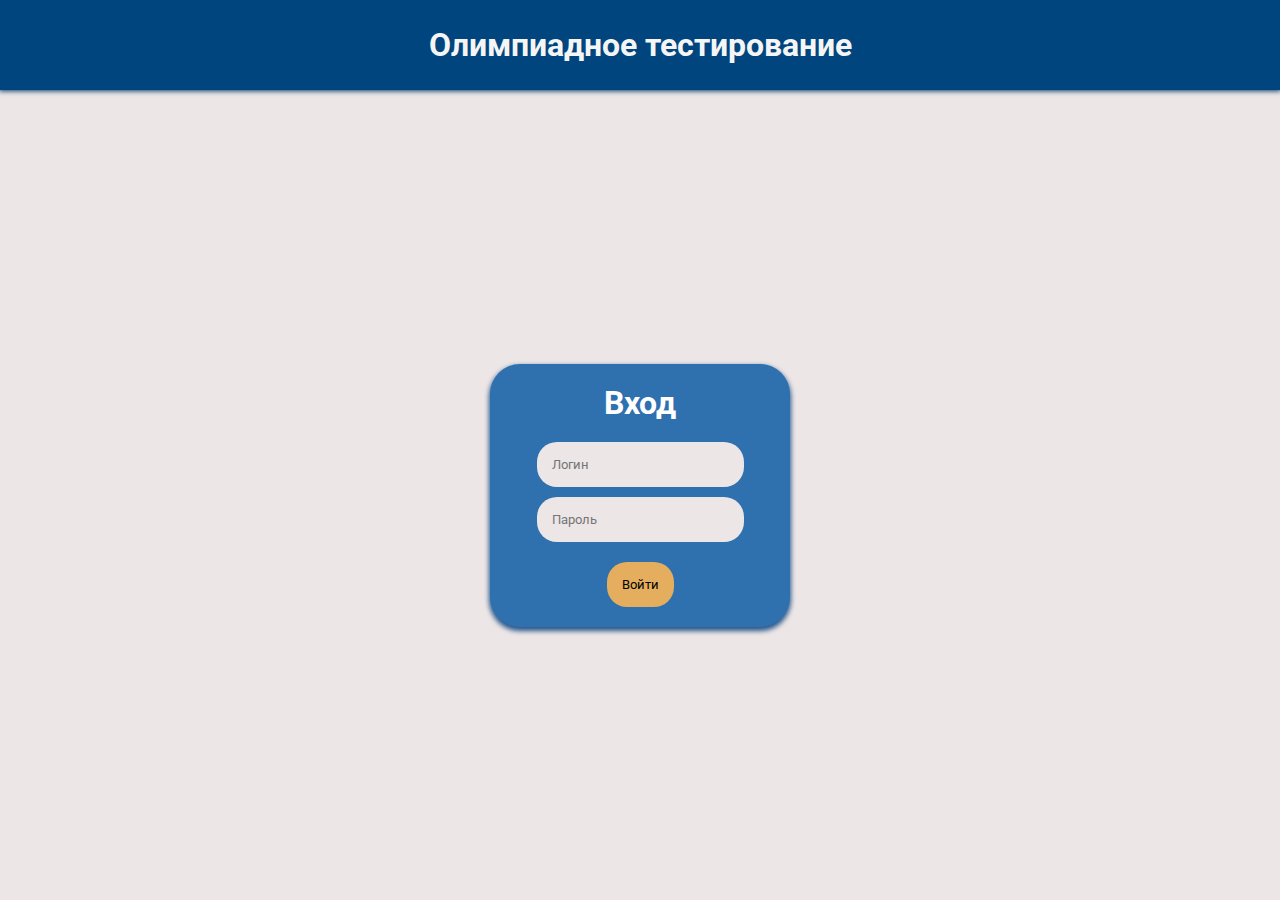
<file: Project Disign/html/index.html>
<!DOCTYPE html>
<html lang="en">
    <head>
        <meta charset="UTF-8">
        <meta name="viewport" content="width=device-width, initial-scale=1.0">
        <title>Document</title>
        <link rel="stylesheet" href="../css/header.css">
        <link rel="stylesheet" href="../css/main.css">
        <link rel="stylesheet" href="../css/Auth_user.css">
    </head>
    <body>
        <header class="center">
            <h1>Олимпиадное тестирование</h1>
        </header>
        <main class="center">
            <section id="Auth_user" class="center">
                <h1>Вход</h1>
                <form action="/login" method="post" class="center">
                    <input type="text" placeholder="Логин" required autocomplete="off">
                    <input type="password" placeholder="Пароль" required autocomplete="off">
                </form>
                <button type="submit">Войти</button>
            </section>
        </main>

        <script src="../js/LocalStorage/LocalStorage.js"></script>
    </body>
</html>
</file>
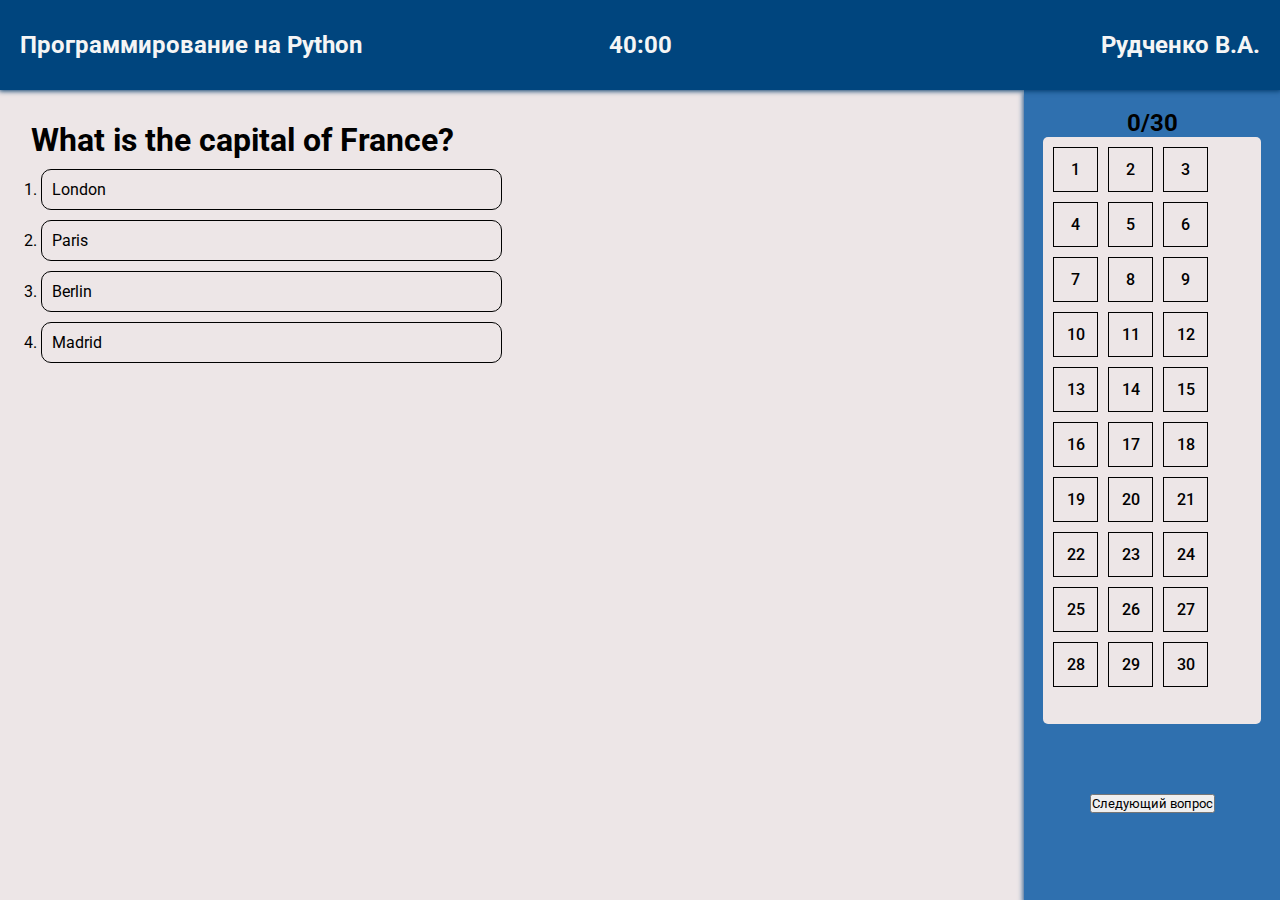
<file: Project Disign/html/Testing.html>
<!DOCTYPE html>
<html lang="en">
<head>
    <meta charset="UTF-8">
    <meta name="viewport" content="width=device-width, initial-scale=1.0">
    <title>Document</title>
    <link rel="stylesheet" href="../css/header.css">
    <link rel="stylesheet" href="../css/questionNav.css">
    <link rel="stylesheet" href="../css/main.css">
    <link rel="stylesheet" href="../css/testBlock.css">
</head>
<body>
    <header>
        <h2>Программирование на Python</h2>
        <h2 id="Timer_test">40:00</h2>
        <h2>Рудченко В.А.</h2>
    </header>
    <main>
        <section id="Test_section">
            <div id="Test_block">
                <h1 id="question_title">Lorem ipsum dolor, sit amet consectetur adipisicing elit. Nesciunt accusantium, illo unde dicta voluptatum praesentium corrupti harum quod possimus facere saepe asperiores consectetur repudiandae. At iure cupiditate temporibus non nesciunt.Lorem ipsum dolor sit amet consectetur adipisicing elit. Tempore nesciunt asperiores nam neque quas dolorem ipsa inventore laborum eveniet, deleniti consectetur possimus! Neque ratione repudiandae labore pariatur, nulla sunt a.</h1>
                <div id="questionLR">
                    <ol id="variants_list">
                        <li class="variant_block">Lorem, ipsum dolor sit amet consectetur adipisicing elit. Blanditiis, nostrum totam quas facilis voluptates sit autem ea! Esse numquam libero reprehenderit dolorem at inventore quaerat, magnam ea. Distinctio, aliquid ea.</li>
                        <li class="variant_block">Lorem ipsum dolor sit amet consectetur adipisicing elit. Ducimus magni reiciendis architecto voluptatibus possimus. Voluptatum maxime earum voluptatibus iusto corrupti. Facere veniam reprehenderit cumque eum quod dolores at praesentium maxime.</li>
                        <li class="variant_block">Lorem ipsum dolor sit amet consectetur adipisicing elit. Ducimus magni reiciendis architecto voluptatibus possimus. Voluptatum maxime earum voluptatibus iusto corrupti. Facere veniam reprehenderit cumque eum quod dolores at praesentium maxime.</li>
                        <li class="variant_block">Lorem ipsum dolor sit amet consectetur adipisicing elit. Ducimus magni reiciendis architecto voluptatibus possimus. Voluptatum maxime earum voluptatibus iusto corrupti. Facere veniam reprehenderit cumque eum quod dolores at praesentium maxime.</li>
                        <li class="variant_block">Lorem ipsum dolor sit amet consectetur adipisicing elit. Ducimus magni reiciendis architecto voluptatibus possimus. Voluptatum maxime earum voluptatibus iusto corrupti. Facere veniam reprehenderit cumque eum quod dolores at praesentium maxime.</li>
                    </ol>
                    <div id="question_img"></div>
                </div>
                
            </div>
        </section>
        <section id="question_navSection">
            <div id="question_navSectionTOP">
                <h2 id="question_left">0/30</h2>
                <div id="question_navBlock">
                    <div id="questions_flexBlock">
                        <!-- <div class="choice_question center choice_question_answered">1</div>
                        <div class="choice_question center">1</div>
                        <div class="choice_question center">1</div> -->
                    </div>
                </div>
            </div>
            <div id="question_navSectionBOTTOM" class="center">
                <button>
                    Следующий вопрос
                </button>
            </div>
        </section>
    </main>

    <script src="../js/LocalStorage/LocalStorage.js"></script>
    <script src="../js/tests.js"></script>
    <script src="../js/TestBlock/TestBlock.js"></script>
    <script src="../js/questionNav/questionNav.js"></script>
</body>
</html>
</file>
<file: Project Disign/css/header.css>
header {
    padding: 20px;
    width: 100%;
    height: 10%;

    background-color: #00457E;
    box-shadow: 0 0 5px 1px #003968;

    display: flex;
    align-items: center;
    justify-content: space-between;
    position: sticky;
    color: whitesmoke;
}

#Timer_test {
    position: absolute;
    left: 50%;
    top: 50%;
    transform: translate(-50%, -50%);
}
</file>
<file: Project Disign/css/main.css>
@import url('https://fonts.googleapis.com/css2?family=Roboto:ital,wght@0,100;0,300;0,400;0,500;0,700;0,900;1,100;1,300;1,400;1,500;1,700;1,900&display=swap');
html, body {
    height: 100%;
    width: 100%;
}
*{
    margin: 0;
    padding: 0;
    box-sizing: border-box;
    font-family: "Roboto", sans-serif;
}

main {
    display: flex;
    width: 100%;
    background-color: #ede6e7;
    height: 90%;
}

.center {
    display: flex;
    align-items: center;
    justify-content: center;
}
</file>
<file: Project Disign/css/Auth_user.css>
#Auth_user {
    width: 300px;
    padding: 20px;

    background-color: #2F70AF;
    box-shadow: 0 3px 5px 1px #26588a;  

    flex-direction: column;
    gap: 20px;

    border-radius: 30px;
    color: white;
}

#Auth_user form {
    flex-direction: column;
    gap: 10px;

}

#Auth_user input {
    padding: 15px;
    border-radius: 20px;
    border: 0;
    background-color: #ede6e7;
}

#Auth_user button {
    padding: 15px;
    border: 0;
    border-radius: 20px;
    cursor: pointer;
    background-color: rgb(228, 174, 94);
}
</file>
<file: Project Disign/css/questionNav.css>
#question_navSection {
    width: 20%;
    height: 100%;
    padding: 1.5%;

    background-color: #2F70AF;
    box-shadow: 0 3px 5px 1px #26588a;   
}

#question_navSectionTOP {
    width: 100%;
    height: 80%;
    text-align: center;
}
#question_navSectionBOTTOM {
    width: 100%;
    height: 20%;
}

#question_navBlock{
    width: 100%;
    height: 95%;
    padding: 10px;
    background-color: #ede6e7;
    border-radius: 5px;
    overflow-y: auto;
}
#questions_flexBlock {
    display: flex;
    flex-wrap: wrap;
    gap: 10px;

}

.choice_question {
    width: 45px;
    height: 45px;
    border: 1px solid black;
    cursor: pointer;
    font-weight: 500;
}
.choice_question_answered {
    background-color: rgb(228, 174, 94);
}
</file>
<file: Project Disign/css/testBlock.css>
#Test_section{
    width: 80%;
    height: 100%;
}
#Test_block {
    background-color: #ede6e7;
    height: 100%;
    width: 100%;
    padding: 3%;
    overflow-y: auto;
}

#questionLR {
    display: flex;
    align-items: center;
    justify-content: space-between;
}

#variants_list{
    height: 100%;
    width: 50%;
}

.variant_block{ 
    margin: 10px;
    padding: 10px;
    border: 1px solid black;
    border-radius: 10px;
    cursor: pointer;
}

.variant_block_Selected {
    background-color: rgb(228, 174, 94);
}
</file>
